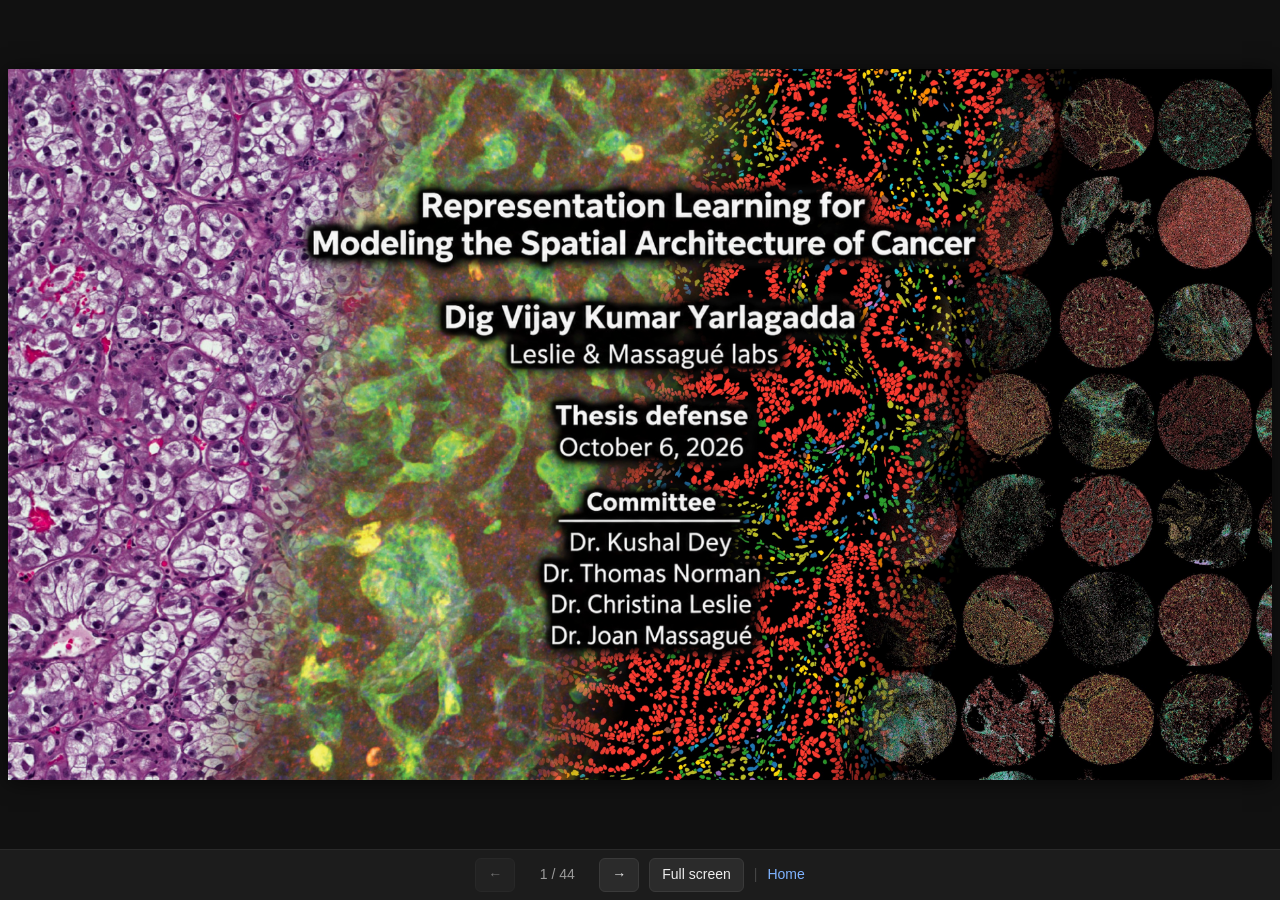
<file: slides/defense/index.html>
<!DOCTYPE html>
<html lang="en">
<head>
<meta charset="utf-8">
<meta name="viewport" content="width=device-width, initial-scale=1">
<title>Dissertation Defense Slides | Dig Vijay Kumar Yarlagadda</title>
<meta name="description" content="Representation Learning for Modeling the Spatial Architecture of Cancer. PhD thesis defense slides with embedded videos.">
<style>
  :root { --bg: #111; --fg: #eee; --muted: #9a9a9a; --bar: #1c1c1c; --accent: #7fb3ff; }
  * { box-sizing: border-box; }
  html, body { margin: 0; height: 100%; background: var(--bg); color: var(--fg);
    font: 14px/1.4 -apple-system, BlinkMacSystemFont, "Segoe UI", Roboto, Helvetica, Arial, sans-serif; }
  body { display: flex; flex-direction: column; overflow: hidden; }
  #viewport { flex: 1; display: flex; align-items: center; justify-content: center; min-height: 0; padding: 8px; }
  #stage { position: relative; aspect-ratio: 16 / 9; width: min(100%, calc((100vh - 64px) * 16 / 9));
    background: #000; box-shadow: 0 2px 20px rgba(0,0,0,.6); user-select: none; -webkit-user-select: none; }
  #stage img.slide { position: absolute; inset: 0; width: 100%; height: 100%; display: block; }
  .vwrap { position: absolute; overflow: hidden; display: none; }
  .vwrap.on { display: block; }
  .vwrap video { position: absolute; left: 0; width: 100%; object-fit: fill; background: transparent; }
  #bar { flex: 0 0 auto; display: flex; align-items: center; justify-content: center; gap: 10px; flex-wrap: wrap;
    padding: 8px 16px; background: var(--bar); border-top: 1px solid #2a2a2a; }
  #bar button { background: #2b2b2b; color: var(--fg); border: 1px solid #3a3a3a; border-radius: 6px;
    padding: 6px 12px; font: inherit; cursor: pointer; }
  #bar button:hover { background: #363636; }
  #bar button:disabled { opacity: .4; cursor: default; }
  #count { min-width: 64px; text-align: center; font-variant-numeric: tabular-nums; color: var(--muted); }
  #vstat { color: var(--muted); font-size: 12px; font-variant-numeric: tabular-nums; }
  #vstat:empty { display: none; }
  #bar a { color: var(--accent); text-decoration: none; }
  #bar a:hover { text-decoration: underline; }
  .sep { color: #444; }
  :fullscreen #bar { display: none; }
  :fullscreen #stage { width: min(100vw, calc(100vh * 16 / 9)); box-shadow: none; }
  :fullscreen #viewport { padding: 0; }
  @media (max-width: 600px) { #bar { gap: 6px; padding: 8px 12px; } #bar .wide { display: none; } }
</style>
</head>
<body>
<div id="viewport">
  <div id="stage" aria-live="polite">
    <img class="slide" id="slideimg" alt="Slide 1" decoding="async">
  </div>
</div>
<div id="bar">
  <button id="prev" aria-label="Previous slide">&#8592;</button>
  <span id="count">1 / 44</span>
  <button id="next" aria-label="Next slide">&#8594;</button>
  <button id="fs" class="wide" aria-label="Full screen">Full screen</button>
  <span id="vstat"></span>
  <span class="sep">|</span>
  <a href="../../">Home</a>
</div>
<noscript><p style="text-align:center">This slide viewer needs JavaScript.</p></noscript>
<script>
(function () {
  var N = 44;
  // Slide images: lossless renders of the PowerPoint PDF export at each width. The viewer loads the
  // smallest width that covers the stage in device pixels and upgrades (never downgrades) on resize or full screen.
  var TIERS = [1920, 2560, 3840, 5120];
  // Video placement copied from the PPTX (EMU / slide size, srcRect crop in fractions).
  // hd: 1920 px encode that starts at once. orig: the original video from the deck, byte for byte, split into
  // parts under GitHub's file size limit; once all parts arrive it replaces the hd copy in place.
  var VIDEOS = [
    { slide: 7,  hd: "video/slide07.mp4", orig: "video/slide07_original.mp4.part", parts: 4, bytes: 190257630,
      left: 6285844 / 12192000, top: 797800 / 6858000, width: 5906155 / 12192000, height: 3278846 / 6858000,
      cropT: 0.06013, cropB: 0.08105, controls: false },
    { slide: 19, hd: "video/slide19.mp4", orig: "video/slide19_original.mp4.part", parts: 3, bytes: 125621028,
      left: 739775 / 12192000, top: 768747 / 6858000, width: 10712450 / 12192000, height: 6025753 / 6858000,
      cropT: 0, cropB: 0, controls: true }
  ];
  var stage = document.getElementById("stage"), img = document.getElementById("slideimg");
  var countEl = document.getElementById("count"), prevB = document.getElementById("prev"), nextB = document.getElementById("next");
  var vstat = document.getElementById("vstat");
  var cur = 1, cache = {}, tier = 0, token = 0;

  function pad(n) { return (n < 10 ? "0" : "") + n; }
  function stagePx() { return stage.getBoundingClientRect().width * (window.devicePixelRatio || 1); }
  function pickTier() {
    var px = stagePx();
    for (var i = 0; i < TIERS.length; i++) if (TIERS[i] >= px * 0.98) return TIERS[i];
    return TIERS[TIERS.length - 1];
  }
  function srcFor(n) { return "img/" + tier + "/s-" + pad(n) + ".webp"; }
  // Original videos are 126 to 190 MB; skip them on phone-sized screens and when the browser asks to save data.
  function wantOriginal() {
    var c = navigator.connection;
    return !(c && c.saveData) && !!window.fetch && window.matchMedia("(min-width: 1000px)").matches;
  }

  function makeVideo(v) {
    var vid = document.createElement("video");
    var full = 1 - v.cropT - v.cropB;
    vid.style.height = (100 / full) + "%";
    vid.style.top = (-100 * v.cropT / full) + "%";
    vid.muted = true; vid.loop = true; vid.playsInline = true; vid.preload = "none";
    vid.setAttribute("muted", ""); vid.setAttribute("playsinline", "");
    if (v.controls) vid.controls = true;
    else vid.addEventListener("click", function (e) { e.stopPropagation(); vid.paused ? vid.play() : vid.pause(); });
    return vid;
  }
  function play(vid) { var p = vid.play(); if (p && p.catch) p.catch(function () {}); }

  VIDEOS.forEach(function (v) {
    var w = document.createElement("div");
    w.className = "vwrap";
    w.style.left = (v.left * 100) + "%"; w.style.top = (v.top * 100) + "%";
    w.style.width = (v.width * 100) + "%"; w.style.height = (v.height * 100) + "%";
    v.video = makeVideo(v);
    w.appendChild(v.video); stage.appendChild(w);
    v.wrap = w; v.got = 0;
  });

  function showStat() {
    var v = VIDEOS.filter(function (x) { return x.slide === cur; })[0];
    vstat.textContent = v && v.loading && !v.origUrl ? "Loading original video " + Math.floor(100 * v.got / v.bytes) + "%" : "";
  }

  function fetchPart(v, url) {
    return fetch(url).then(function (r) {
      if (!r.ok) throw new Error(url + " " + r.status);
      if (!r.body || !r.body.getReader) return r.blob().then(function (b) { v.got += b.size; showStat(); return b; });
      var reader = r.body.getReader(), chunks = [];
      return (function pump() {
        return reader.read().then(function (x) {
          if (x.done) return new Blob(chunks);
          chunks.push(x.value); v.got += x.value.length; showStat();
          return pump();
        });
      })();
    });
  }

  // Swap in a second <video> once it has the frame at the current time, so the upgrade has no black flash.
  function upgrade(v, url) {
    var old = v.video, nv = makeVideo(v);
    nv.preload = "auto"; nv.src = url;
    nv.addEventListener("loadeddata", function () {
      var t = old.currentTime || 0, live = v.wrap.classList.contains("on") && !old.paused;
      var done = false, fin = function () {
        if (done) return; done = true;
        v.wrap.replaceChild(nv, old); v.video = nv;
        old.pause(); old.removeAttribute("src"); old.load();
        if (live && v.slide === cur) play(nv);
      };
      nv.addEventListener("seeked", fin, { once: true });
      setTimeout(fin, 1500);
      try { nv.currentTime = Math.min(t + (live ? 0.1 : 0), (nv.duration || t + 1) - 0.05); } catch (e) { fin(); }
    }, { once: true });
  }

  function loadOriginal(v) {
    if (v.loading || !wantOriginal()) return;
    v.loading = true; showStat();
    var urls = [];
    for (var i = 0; i < v.parts; i++) urls.push(v.orig + i);
    Promise.all(urls.map(function (u) { return fetchPart(v, u); })).then(function (blobs) {
      v.origUrl = URL.createObjectURL(new Blob(blobs, { type: "video/mp4" }));
      showStat();
      upgrade(v, v.origUrl);
    }).catch(function () { v.loading = false; v.got = 0; showStat(); });
  }

  // Toggle videos once the new slide image is on screen, so a video never sits on the wrong slide.
  function syncVideos(n) {
    VIDEOS.forEach(function (v) {
      if (v.slide === n) {
        if (!v.video.getAttribute("src")) v.video.src = v.origUrl || v.hd;
        v.wrap.classList.add("on");
        play(v.video);
        if (!v.origUrl) loadOriginal(v);
      } else {
        v.wrap.classList.remove("on");
        if (!v.video.paused) v.video.pause();
        if (v.slide === n + 1) {
          if (!v.video.getAttribute("src")) { v.video.preload = "auto"; v.video.src = v.origUrl || v.hd; }
          if (!v.origUrl) loadOriginal(v);
        }
      }
    });
    showStat();
  }

  function preload(n) {
    if (n < 1 || n > N) return;
    var s = srcFor(n);
    if (cache[s]) return;
    var im = new Image(); im.src = s; cache[s] = im;
  }

  function show(n) {
    n = Math.max(1, Math.min(N, n));
    cur = n;
    var my = ++token, applied = false;
    var apply = function () { if (my === token && !applied) { applied = true; syncVideos(n); } };
    img.onload = img.onerror = apply;
    setTimeout(apply, 2000);
    img.src = srcFor(n); img.alt = "Slide " + n;
    countEl.textContent = n + " / " + N;
    prevB.disabled = n === 1; nextB.disabled = n === N;
    showStat();
    if (location.hash !== "#" + n) history.replaceState(null, "", "#" + n);
    preload(n + 1); preload(n + 2); preload(n - 1);
  }

  function retier() {
    var t = pickTier();
    if (t <= tier) return;
    tier = t; show(cur);
  }
  var rt = null;
  window.addEventListener("resize", function () { clearTimeout(rt); rt = setTimeout(retier, 200); });
  document.addEventListener("fullscreenchange", function () { setTimeout(retier, 100); });
  tier = pickTier();

  function fromHash() { var h = parseInt(location.hash.slice(1), 10); return isNaN(h) ? 1 : h; }

  prevB.addEventListener("click", function () { show(cur - 1); });
  nextB.addEventListener("click", function () { show(cur + 1); });
  document.getElementById("fs").addEventListener("click", toggleFs);
  function toggleFs() {
    if (document.fullscreenElement) document.exitFullscreen();
    else if (document.documentElement.requestFullscreen) document.documentElement.requestFullscreen();
  }

  stage.addEventListener("click", function (e) {
    if (e.target.tagName === "VIDEO") return;
    var r = stage.getBoundingClientRect();
    show(e.clientX - r.left < r.width * 0.3 ? cur - 1 : cur + 1);
  });

  document.addEventListener("keydown", function (e) {
    if (e.metaKey || e.ctrlKey || e.altKey) return;
    var k = e.key;
    if (k === "ArrowRight" || k === "PageDown" || k === " " || k === "Enter") { e.preventDefault(); show(cur + 1); }
    else if (k === "ArrowLeft" || k === "PageUp" || k === "Backspace") { e.preventDefault(); show(cur - 1); }
    else if (k === "Home") show(1);
    else if (k === "End") show(N);
    else if (k === "f" || k === "F") toggleFs();
  });

  var tx = null, ty = null;
  stage.addEventListener("touchstart", function (e) { tx = e.touches[0].clientX; ty = e.touches[0].clientY; }, { passive: true });
  stage.addEventListener("touchend", function (e) {
    if (tx === null) return;
    var dx = e.changedTouches[0].clientX - tx, dy = e.changedTouches[0].clientY - ty;
    if (Math.abs(dx) > 40 && Math.abs(dx) > Math.abs(dy)) show(dx < 0 ? cur + 1 : cur - 1);
    tx = ty = null;
  });

  window.addEventListener("hashchange", function () { var h = fromHash(); if (h !== cur) show(h); });
  show(fromHash());
})();
</script>
</body>
</html>
</file>
